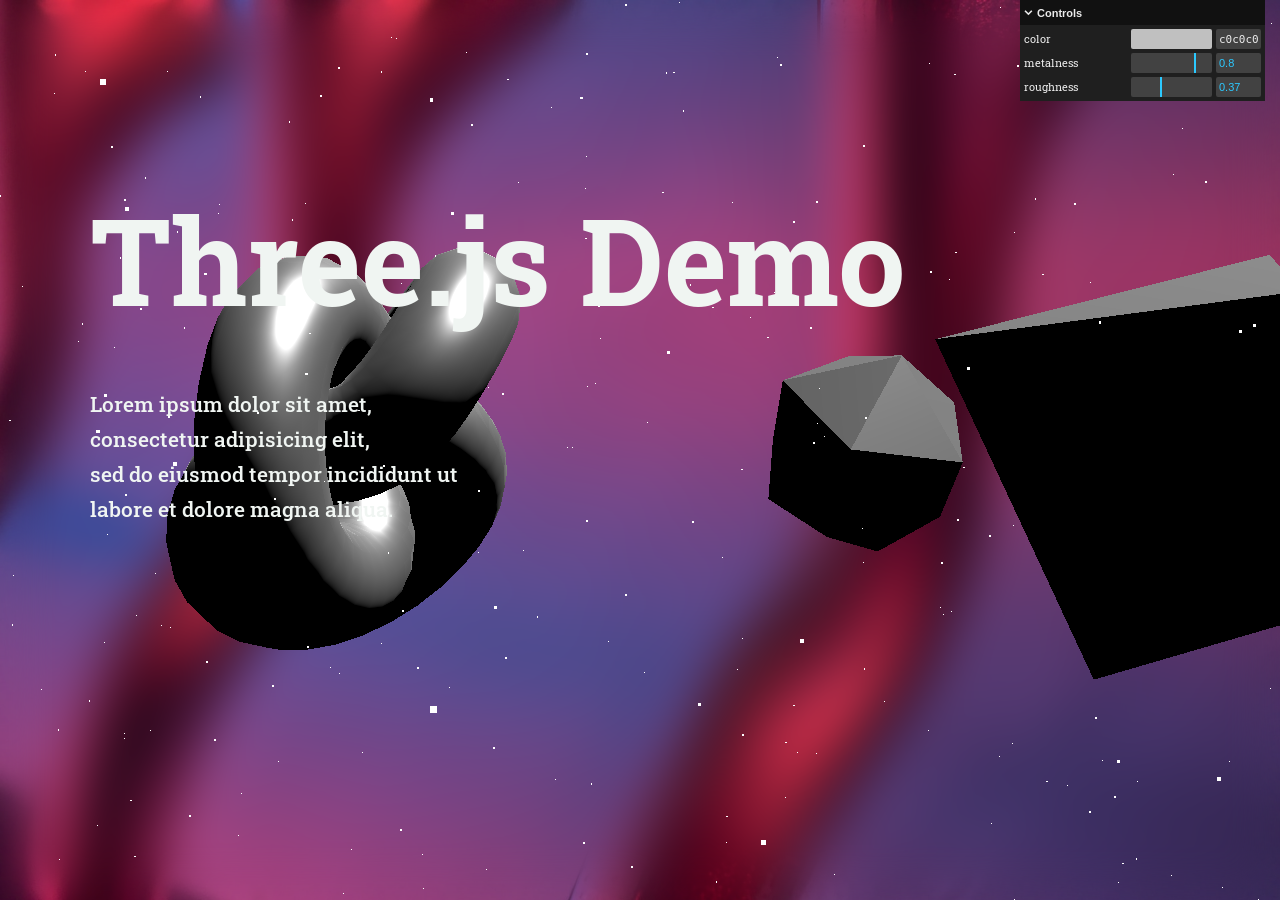
<file: demo/threeJsDemo2/index.html>
<!doctype html>
<html lang="ja">
  <head>
    <meta charset="UTF-8" />
    <meta name="viewport" content="width=device-width, initial-scale=1.0" />
    <title>Three modern lp</title>
    <script type="module" crossorigin src="./assets/index-C_nlWNH5.js"></script>
    <link rel="stylesheet" crossorigin href="./assets/index-D2mxZlqz.css">
  </head>
  <body>
    <canvas class="webgl"></canvas>
    <main class="section">
      <div class="content">
        <h1>Three.js Demo</h1>
        <p>Lorem ipsum dolor sit amet,<br>
          consectetur adipisicing elit,<br>
          sed do eiusmod tempor incididunt ut<br>
          labore et dolore magna aliqua.</p>
      </div>
    </main>
  </body>

</html>
</file>
<file: demo/threeJsDemo2/assets/index-D2mxZlqz.css>
@import "https://fonts.googleapis.com/css2?family=Roboto+Slab:wght@100;300;500;700&display=swap";
* {
  margin: 0;
  padding: 0;
  font-family:
    Roboto Slab,
    serif;
}
html {
  background-image: url(../assets/bg-BwB-I5FD.jpg);
  background-size: cover;
}
body {
  overflow: hidden;
  -webkit-backdrop-filter: blur(25px);
  backdrop-filter: blur(25px);
}
.webgl {
  position: fixed;
  top: 0;
  left: 0;
  outline: none;
}
main {
  height: 100vh;
  color: #f0f5f2;
  position: relative;
}
main .content {
  position: absolute;
  top: 20%;
  left: 7%;
}
main h1 {
  font-size: 7.5rem;
  margin-bottom: 3rem;
}
main p {
  font-size: 1.3rem;
  margin-bottom: 2.5rem;
  line-height: 35px;
  font-weight: 500;
}
main button {
  padding: 1.5rem 3rem;
  background: transparent;
  border: 1px solid #aaa;
  color: #f0f5f2;
  font-size: 1.4rem;
  cursor: pointer;
  transition: all 0.5s;
}
main button:hover {
  background: #f0f5f2;
  color: #494646;
  border: 1px solid #494646;
}
</file>
